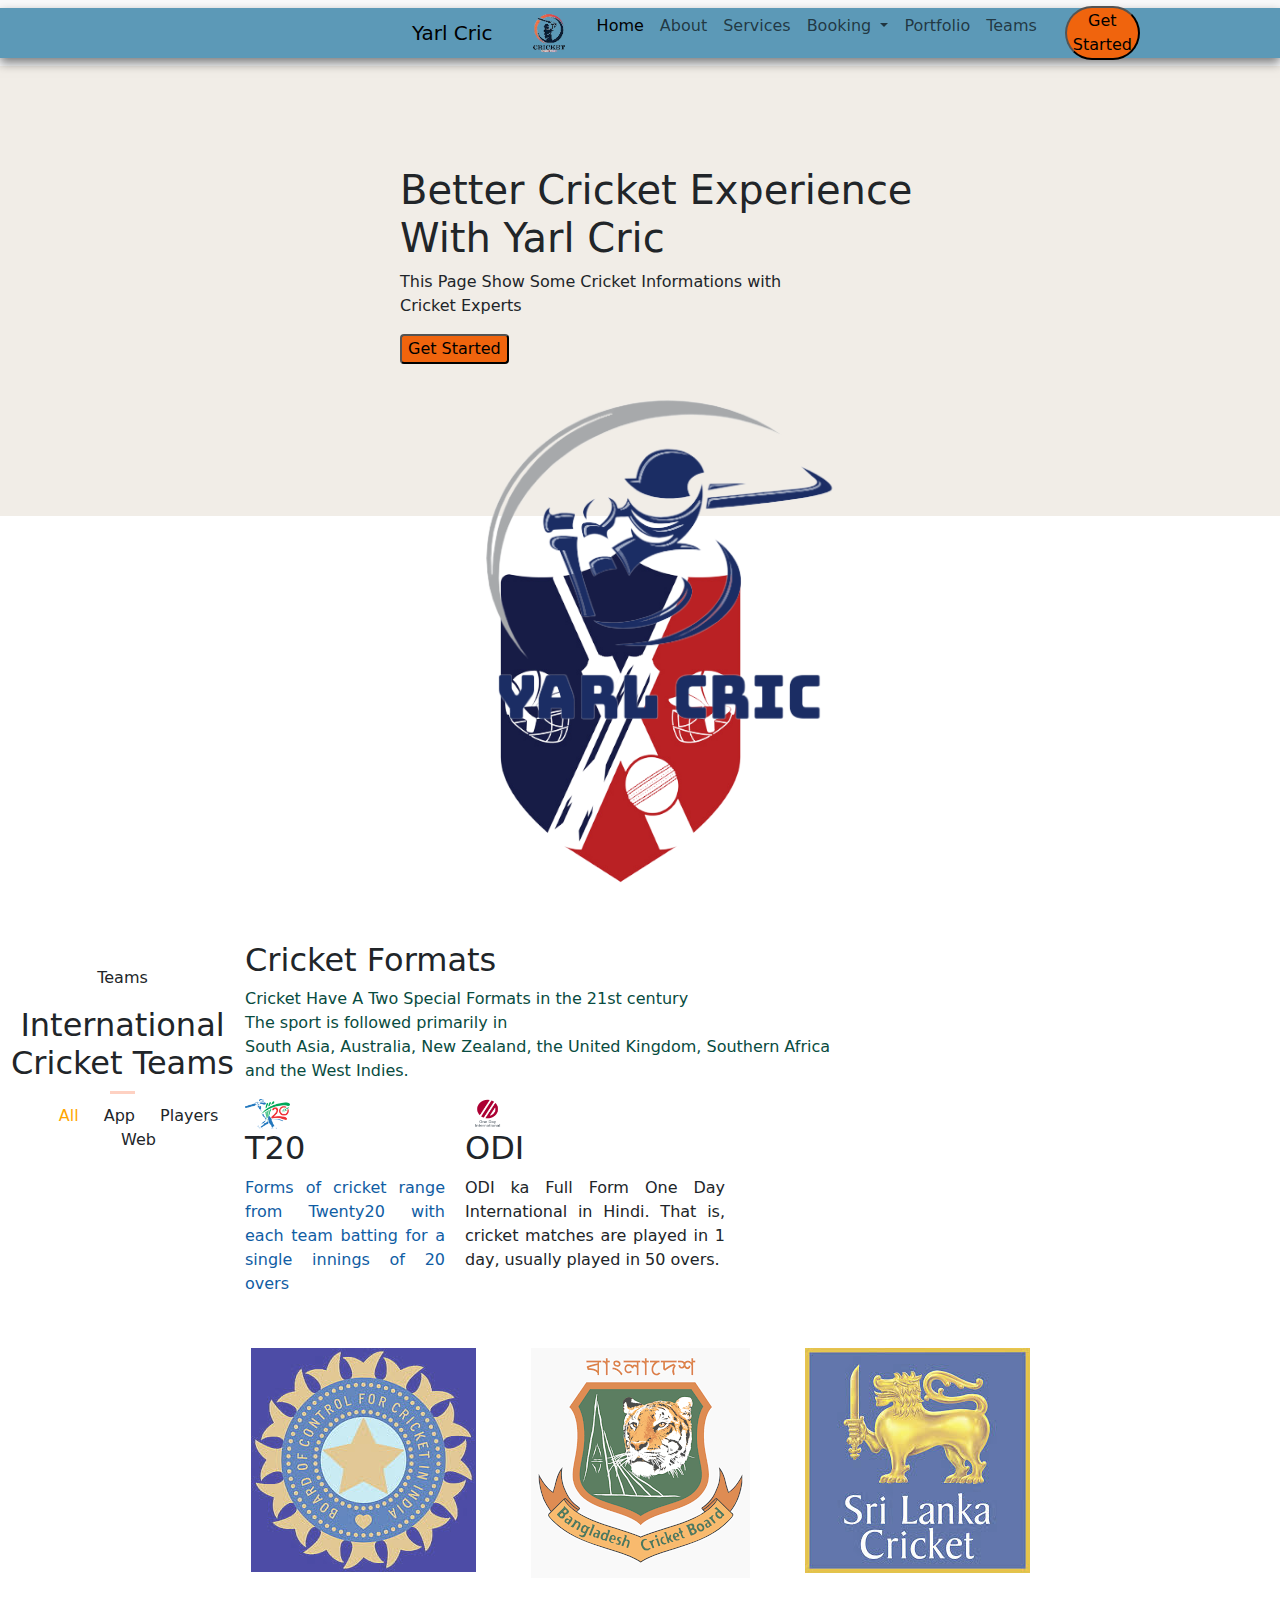
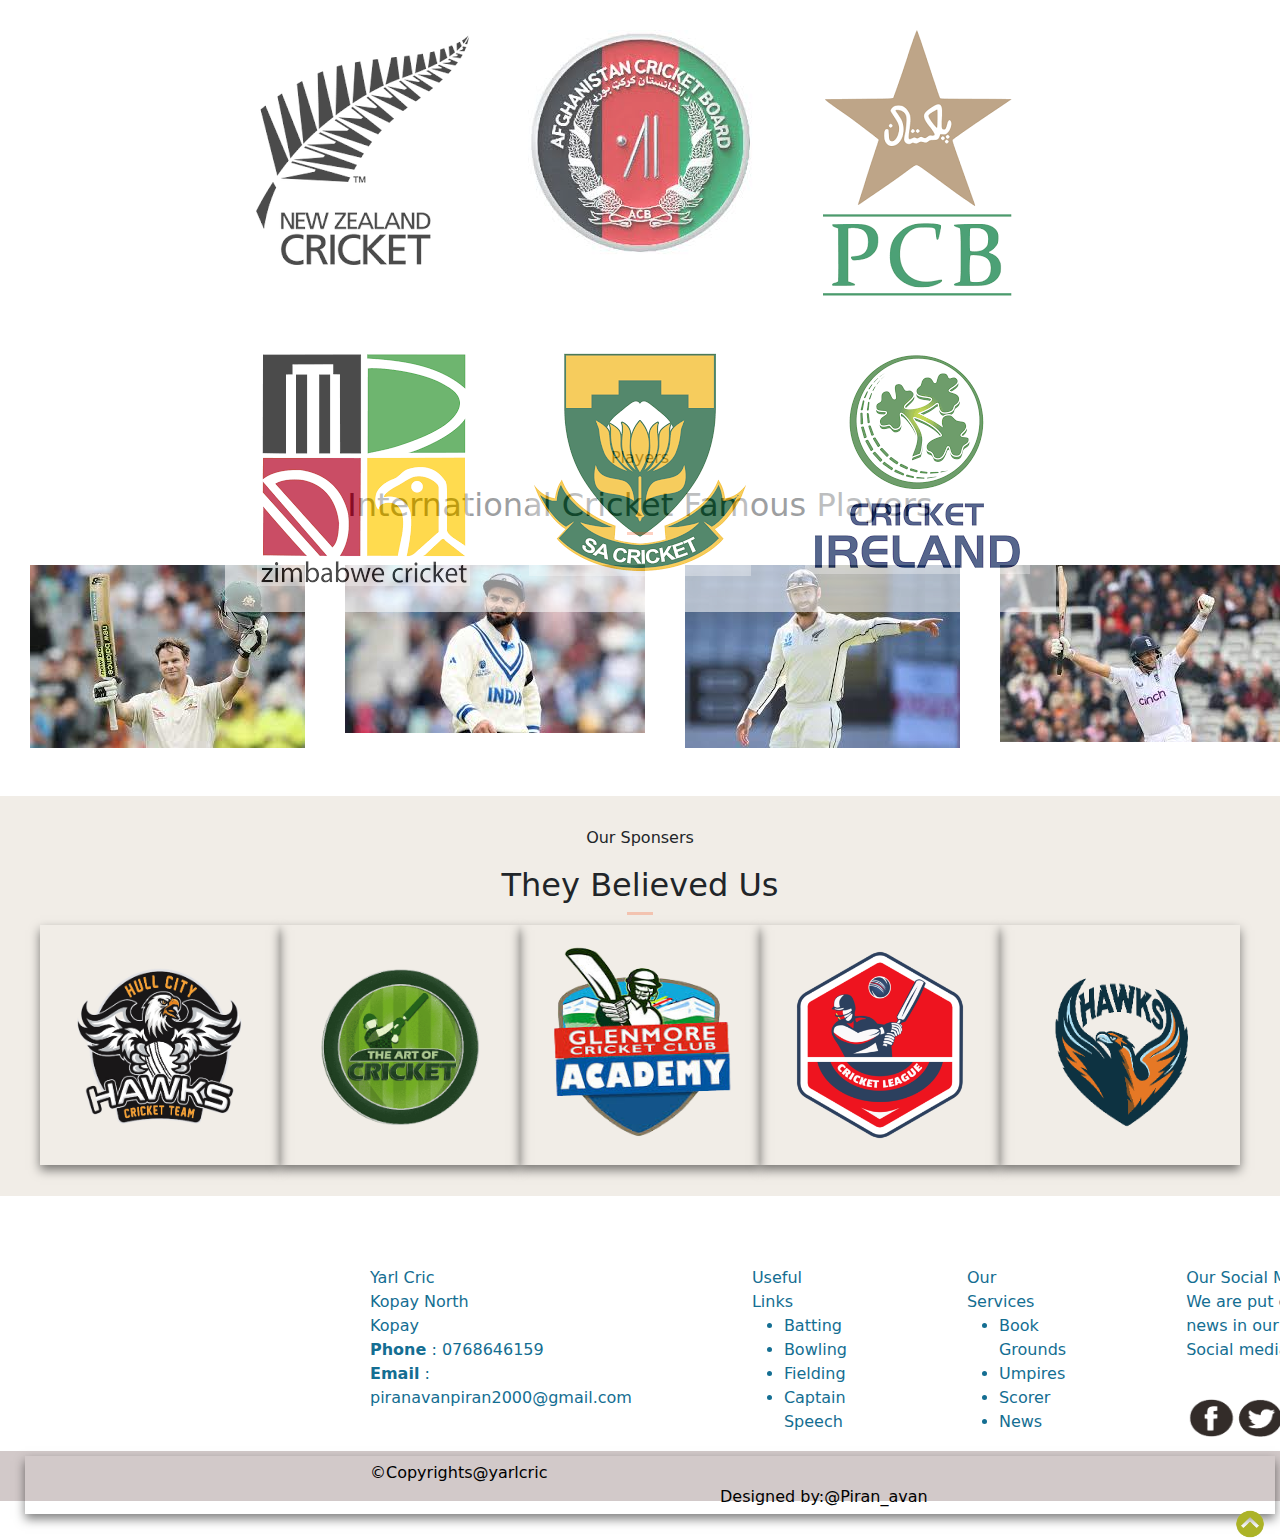
<file: index.html>
<!DOCTYPE html>
<html lang="en">
<head>
    <meta charset="UTF-8">
    <meta name="viewport" content="width=device-width, initial-scale=1.0">
    <title>Yarl Cric</title>
    <link rel="stylesheet" href="style.css">
    <link href="./Assets/bootstrap/css/bootstrap.min.css" rel="stylesheet" >
</head>
<body>
    <script src="https://cdn.jsdelivr.net/npm/bootstrap@5.3.2/dist/js/bootstrap.bundle.min.js"></script>
    <!-- Nav Bar -->
    <section>
    <nav class="navbar navbar-expand-lg bg-body-tertiary">
      <div class="container-fluid section">
        <a class="navbar-brand two" href="#">Yarl Cric</a>
        <img src="./Assets/images/download-removebg-preview.png" alt="Yarl cric" width="100px" height="80px">

        <button class="navbar-toggler" type="button" data-bs-toggle="collapse" data-bs-target="#navbarNavDropdown" aria-controls="navbarNavDropdown" aria-expanded="false" aria-label="Toggle navigation">
          <span class="navbar-toggler-icon"></span>
        </button>
        <div class="collapse navbar-collapse" id="navbarNavDropdown">
          <ul class="navbar-nav ms-auto one">
            <li class="nav-item">
              <a class="nav-link active" aria-current="page" href="#">Home</a>
            </li>
            <li class="nav-item">
              <a class="nav-link" href="#">About</a>
            </li>
            <li class="nav-item">
              <a class="nav-link" href="#">Services</a>
            </li>
            <li class="nav-item dropdown">
              <a class="nav-link dropdown-toggle" href="#" role="button" data-bs-toggle="dropdown" aria-expanded="false">
              Booking
              </a>
              <ul class="dropdown-menu">
                <li><a class="dropdown-item" href="#">Grounds</a></li>
                <li><a class="dropdown-item" href="#">Umpires</a></li>
                <li><a class="dropdown-item" href="#">Scorer</a></li>
              </ul>
            </li>
            <li class="nav-item">
              <a class="nav-link" href="#">Portfolio</a>
            </li>
            <li class="nav-item">
              <a class="nav-link" href="#">Teams</a>
            </li>
            <button type="button" class="button">
              Get Started
            </button>
          </ul>
          
        </div>
      </div>
    </nav>
  </section>
  <!-- section2 -->
  <section>
  <div class="section2">
    <div class="para">
    <h1>Better Cricket Experience<br>With Yarl Cric</h1>
    <p style="font-weight: 50;">This Page Show Some Cricket Informations with<br>Cricket Experts</p>
    <button type="button" class="button1">
    Get Started
    </button>
  </div>
    <div class="img1">
    <img src="./Assets/images/Screenshot_from_2023-09-24_07-59-57-removebg-preview.png" class="img" alt="Man working with computer" >
  </div>
  </div>
</section>
<!-- section 3 -->
<section>
  <div class="section3">
    <div class="img2">
      <img src="./Assets/images/front.png" class="img0" alt="cricket">
    </div>
    <div class="para1">
      <h2>Cricket Formats</h2>
      <p style="color: rgb(8, 75, 64);">Cricket Have A Two Special Formats in the 21st century<br>The sport is followed primarily in <br>South Asia, Australia, New Zealand, the United Kingdom, Southern Africa <br>and the West Indies.</p>
      <div class="test">
        <div class="t20">
          <img src="./Assets/images/t-20-logo-7CF477405D-seeklogo.com.png" alt="t20 logo" width="45px"height="30px">
          <h2>T20</h2>
          <p style="color: rgb(16, 93, 164);">Forms of cricket range from Twenty20 with each team batting for a single innings of 20 overs </p>
        </div>
        <div class="odi">
          <img src="./Assets/images/images__4_-removebg-preview.png" alt="t20 logo" width="45px"height="30px">

          <h2>ODI</h2>
          <p>ODI ka Full Form One Day International in Hindi. That is, cricket matches are played in 1 day, usually played in 50 overs.</p> 
          
        </div>
      </div>
    </div>
  </div>
</section>
<!-- section 4 -->
<section class="section4">
  
    <p style="text-align: center; font-weight: 180; ">Teams</p>
    <h2 style="text-align: center;">International Cricket Teams</h2>
    <hr class="line">
    
    <ul type="none" class="port">
      <li style="color: orange;">All</li>
      <li>App</li>
      <li>Players</li>
      <li>Web</li>
    </ul>
    
    <div class="grid-container">
      <div class="grid-item"><img src="./Assets/images/images (1).jpeg" alt="BCCI"></div>
      <div class="grid-item"><img src="./Assets/images/download.png" alt="BCB"></div>
      <div class="grid-item"><a href="./team.html" target="_blank"><img src="./Assets/images/images (3).jpeg" alt="SLCB"></a></div>  
      <div class="grid-item"><img src="./Assets/images/images (1).png" alt="NZCB"></div>
      <div class="grid-item"><img src="./Assets/images/images (2).jpeg" alt="ACB"></div>
      <div class="grid-item"><img src="./Assets/images/images (2).png" alt="PCB"></div>  
      <div class="grid-item"><img src="./Assets/images/images.png" alt="ZCB"></div>
      <div class="grid-item"><img src="./Assets/images/download (1).png" alt="SACB"></div>
      <div class="grid-item"><img src="./Assets/images/images (3).png" alt="ECB"></div>  
    </div>
</section>
<!-- section5 -->
<section class="section5">
<p style="font-weight: 180;">Players</p>
  <h2> International Cricket Famous Players</h2>
  <hr class="line">

  <div class="grid-container1">
    <div class="grid-item1"><img src="./Assets/images/smith.jpeg" alt="smith"></div>
    <div class="grid-item1"><img src="./Assets/images/kohli.jpeg" alt="kohli"></div>
    <div class="grid-item1"><img src="./Assets/images/wiii.jpeg" alt="wili"></div>  
    <div class="grid-item1"><img src="./Assets/images/root1.jpeg" alt="root"></div>
    </div>
</section>

<!-- section6 -->
<section class="section6">
  <p style="padding-top: 30px; font-weight: 180;">Our Sponsers</p>
  <h2>They Believed Us</h2>
  <hr class="line">
  <div class="grid-container2">
    <div class="grid-item2"><img src="./Assets/images/1568106854_0-removebg-preview.png" class="spo" alt="Sponser1"></div>
    <div class="grid-item2"><img src="./Assets/images/png-transparent-brand-logo-green-cricket-batsman-logo-grass-brand-removebg-preview.png" class="spo" alt="Sponser2"></div>
    <div class="grid-item2"><img src="./Assets/images/images__8_-removebg-preview.png" class="spo" alt="Sponser3"></div>  
    <div class="grid-item2"><img src="./Assets/images/pngtree-cricket-league-logo-png-image_6631400.png" class="spo" alt="Sponser4"></div>
    <div class="grid-item2"><img src="./Assets/images/eagle-removebg-preview.png" class="spo" alt="Sponser5"></div>
    </div>
</section>
<!-- footer -->
<section class="section7">
  <div class="grid-container3">
    <div class="grid-item3"><p>Yarl Cric <br>Kopay North<br> Kopay <br><b>Phone</b> : 0768646159 <br><b>Email</b> : piranavanpiran2000@gmail.com</p></div>
    <div class="grid-item3">Useful Links
      <ul>
      <li>Batting</li>
      <li>Bowling</li>
      <li>Fielding</li>
      <li>Captain Speech</li>
      
    </ul>
  </div>
    <div class="grid-item3">Our Services
      <ul>
        <li>Book Grounds</li>
        <li>Umpires</li>
        <li>Scorer</li>
        <li>News</li>
        
      </ul>
    </div>  
    <div class="grid-item3"><p>Our Social Medias<br>We are put every news in our<br>Social media sides</p>
      <img src="./Assets/images/fb.png" height="80px" width="150px" >
    </div>
</section>
</body>
<!-- section9 -->
<footer><ul type="none" class="foot"><li style="font-weight: 180;">©Copyrights<b>@yarlcric</b></li>
  <li class="lik2" style="font-weight: 180;">Designed by:<b>@Piran_avan</b></li>
  <li class="lik"><img src="./Assets/images/uper-removebg-preview.png" height="30px" width="40px" alt="uper"></li>
</ul>
</footer>

</html>
</file>
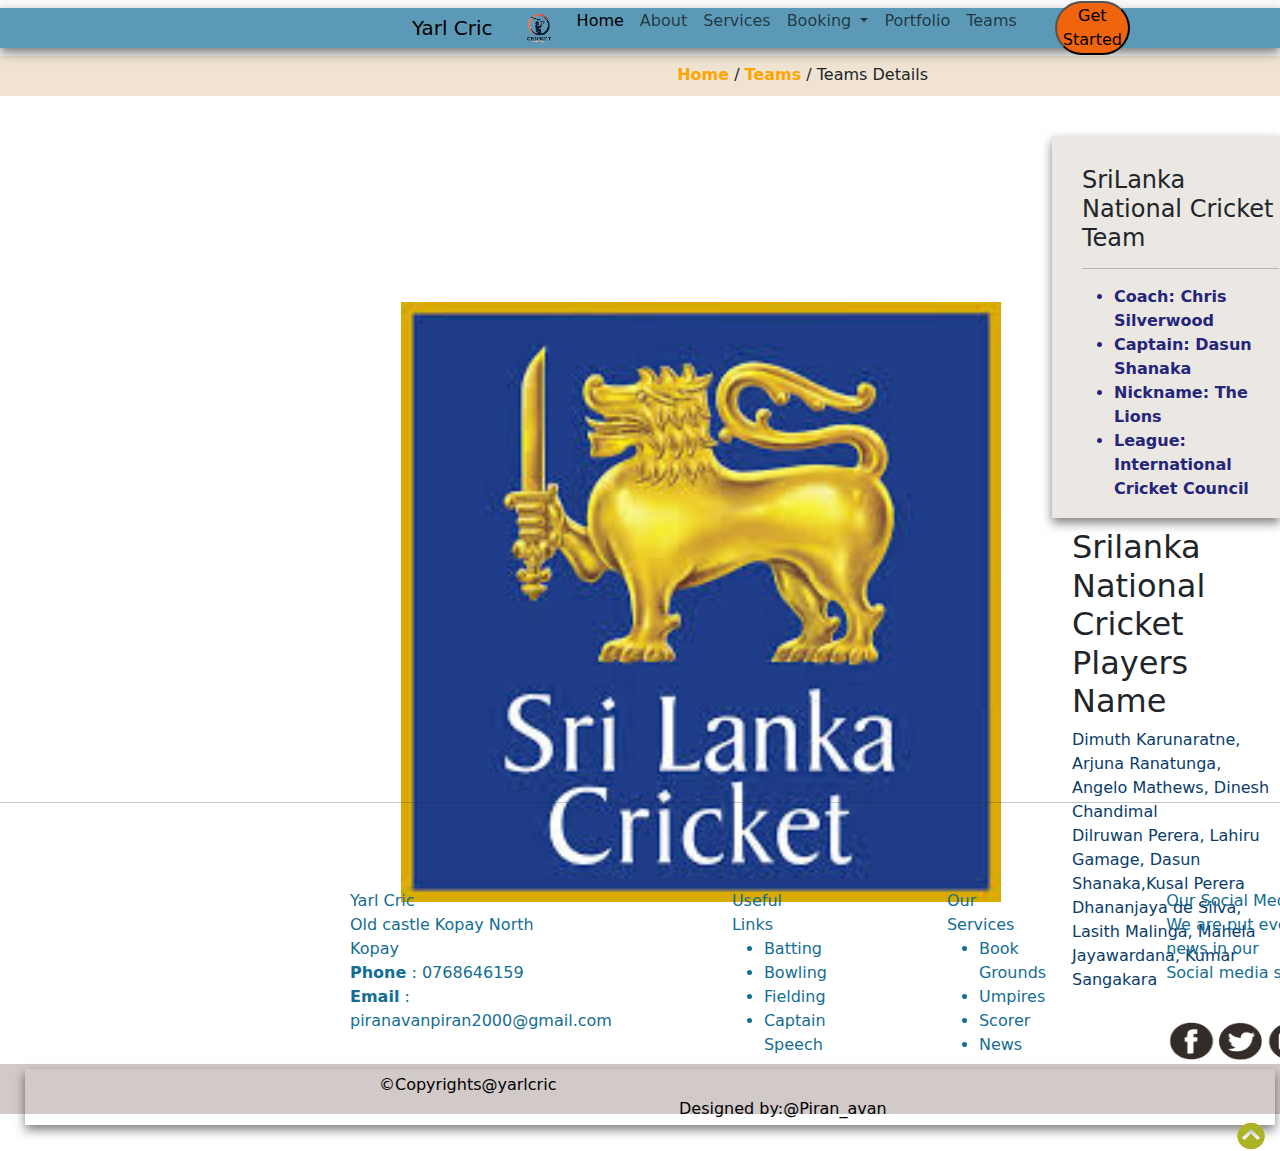
<file: team.html>
<!DOCTYPE html>
<html lang="en">
<head>
    <meta charset="UTF-8">
    <meta name="viewport" content="width=device-width, initial-scale=1.0">
    <title>SL Cricket</title>
    <link rel="stylesheet" href="team.css">
    <link href="./Assets/bootstrap/css/bootstrap.min.css" rel="stylesheet" >
</head>
<fieldset class="field">
<body>
    <script src="https://cdn.jsdelivr.net/npm/bootstrap@5.3.2/dist/js/bootstrap.bundle.min.js"></script>

    <!-- Nav Bar -->
    <section>
        <nav class="navbar navbar-expand-lg bg-body-tertiary">
          <div class="container-fluid section">
            <a class="navbar-brand two" href="#">Yarl Cric</a>
            <img src="./Assets/images/download-removebg-preview.png" alt="Yarl cric" width="80px" height="60px">
    
            <button class="navbar-toggler" type="button" data-bs-toggle="collapse" data-bs-target="#navbarNavDropdown" aria-controls="navbarNavDropdown" aria-expanded="false" aria-label="Toggle navigation">
              <span class="navbar-toggler-icon"></span>
            </button>
            <div class="collapse navbar-collapse" id="navbarNavDropdown">
              <ul class="navbar-nav ms-auto one">
                <li class="nav-item">
                  <a class="nav-link active" aria-current="page" href="./index.html">Home</a>
                </li>
                <li class="nav-item">
                  <a class="nav-link" href="#">About</a>
                </li>
                <li class="nav-item">
                  <a class="nav-link" href="#">Services</a>
                </li>
                <li class="nav-item dropdown">
                  <a class="nav-link dropdown-toggle" href="#" role="button" data-bs-toggle="dropdown" aria-expanded="false">
                  Booking
                  </a>
                  <ul class="dropdown-menu">
                    <li><a class="dropdown-item" href="#">Grounds</a></li>
                    <li><a class="dropdown-item" href="#">Umpires</a></li>
                    <li><a class="dropdown-item" href="#">Scorer</a></li>
                  </ul>
                </li>
                <li class="nav-item">
                  <a class="nav-link" href="#">Portfolio</a>
                </li>
                <li class="nav-item">
                  <a class="nav-link" href="#">Teams</a>
                </li>
                <button type="button" class="button">
                  Get Started
                </button>
              </ul>
              
            </div>
          </div>
        </nav>
      </section>

      <!-- header -->
      <header class="head1">
        <p class="head2"> <b style="color: orange;">Home</b> / <b style="color: orange;">Teams</b>   / Teams Details</p>
      </header>

      <!-- section1 -->
      <section class="section1">
      <table class="tab1">
        
        <tr>
          <th rowspan="3"><img src="./Assets/images/images (3).jpeg" alt="SLCB" class="img1"></th>
          </tr>
        
          <tr >
            <th class="tab2" >
            <h4>SriLanka National Cricket Team</h4>
            <hr class="line3">
              <ul style="color: rgb(37, 37, 122);">
                <li>Coach: Chris Silverwood</li>
                <li>Captain: Dasun Shanaka</li>
                <li>Nickname: The Lions</li>
                <li>League: International Cricket Council</li>
               </ul>
          </th>
        </tr>

         <tr >
          <td class="tab3">
            <h2>Srilanka National Cricket <br>Players Name</h2>
            <p style="color: rgb(9, 60, 105);"> 	Dimuth Karunaratne, Arjuna Ranatunga, Angelo Mathews, Dinesh Chandimal<br>Dilruwan Perera, Lahiru Gamage,  Dasun Shanaka,Kusal Perera<br>
              Dhananjaya de Silva, Lasith Malinga, Mahela Jayawardana, Kumar Sangakara</p>
          </td>
        </tr>

      </table>
    </section>

    <!-- HR -->
    <hr class="line2">

    <!-- footer -->
<section class="section7">
  <div class="grid-container3">
    <div class="grid-item3"><p>Yarl Cric <br>Old castle Kopay North<br> Kopay <br><b>Phone</b> : 0768646159 <br><b>Email</b> : piranavanpiran2000@gmail.com</p></div>
    <div class="grid-item3">Useful Links
      <ul>
      <li>Batting</li>
      <li>Bowling</li>
      <li>Fielding</li>
      <li>Captain Speech</li>
      
    </ul>
  </div>
    <div class="grid-item3">Our Services
      <ul>
        <li>Book Grounds</li>
        <li>Umpires</li>
        <li>Scorer</li>
        <li>News</li>
        
      </ul>
    </div>  
    <div class="grid-item3"><p>Our Social Medias<br>We are put every news in our<br>Social media sides</p>
    <img src="./Assets/images/fb.png" height="80px" width="150px"></div>
</section>
</body>
<!-- section9 -->
<footer><ul type="none" class="foot"><li style="font-weight: 180;">©Copyrights<b>@yarlcric</b></li>
  <li class="lik2" style="font-weight: 180;">Designed by:<b>@Piran_avan</b></li>
  <li class="lik" ><img src="./Assets/images/uper-removebg-preview.png" height="30px" width="40px" alt="uper"></li>

</ul>
</footer>
</fieldset>
</html>
</file>
<file: style.css>
/* nav bar */

.button{ background-color:rgb(240, 100, 13);
border-radius: 100px;
margin-left: 20px;
       }


.one{ padding-right: 350px;}

.two{ padding-left:400px;
font-weight: 100;
color:rgb(80, 99,128);
     }

.section{ background-color:#5c99b7;
           height: 50px;
           box-shadow: 0px 5px 10px 0px rgba(0, 0, 0, 0.5) ;
        }

/* section2 */

.button1{background-color:rgb(240, 100, 13);
    border-radius: 4px;
    
         }


.img{ width:400px;
height: 400px;
margin-top: 10px;
margin-left: 50px;
}

.section2{ padding-left: 400px;
    background-color: rgb(241, 237, 231);
    padding-bottom: 200px;
    height: 450px;
    }

.img1{ margin-right:200px;}
.para{ padding-top:100px;
       float: left;}

/* section3 */

.section3{ height:450px ;}

.img0{ width:350px;
    height: 350px;
    margin-top: 25px;
    margin-left: 450px;
    }
    
    .img2{  float: left;}

    .para1{float: right;
    margin-top: 50px;
    margin-right: 450px;
                         }

.t20{  float: left;
text-align: justify;
margin-right: 20px;
width: 200px;}


.odi{ text-align: justify;
    width:500px;
    padding-right: 20px;


}

/* section4 */
.section4{
 text-align: center;
 height: 1080px;
}

.line{
 width: 2%;
 color: rgb(250, 72, 12);
margin: 0 auto;
border-width: 3px;
}

.port > li{ display: inline;
            padding: 10px;}

.port{ 
    padding-top: 10px;
    }

    .grid-container {
        display: inline-grid;
        grid-template-columns: auto auto auto;
       padding: 10px;
      }

      .grid-item {
        background-color: rgba(255, 255, 255, 0.8);
        padding: 26px;
        text-align: center;
        opacity: 0.7;
                   }

      .grid-item:hover {
        opacity: 1.0;
      }

      

    /* section5 */

.section5{ text-align: center;
           height: 350px;}

.grid-container1 {
    display:inline-grid;
    grid-template-columns: auto auto auto auto;
    padding: 10px;}

.grid-item1 {
        padding: 20px;
        text-align: center;
    
                }

/* section6 */

.section6{ text-align: center;
    background-color: rgb(241, 237, 231);
    height: 400px;
                               }

.grid-container2 {
    display:inline-grid;
    grid-template-columns: auto auto auto auto auto;
    padding: 10px;}

.grid-item2 {
        padding: 20px;
        text-align: center;
        box-shadow: 0px 5px 10px 0px rgba(0, 0, 0, 0.5) ;
                }

.spo{ width: 200px;
height: 200px;}

/* footer */

.section7{   margin-left: 300px;
             height: 255px;
            }
                            

.grid-container3 {
    display:inline-grid;
    grid-template-columns: auto auto auto auto ;
    padding: 10px;
     }

.grid-item3{
        padding: 60px;
        color:rgb(20, 110, 146);
                }

                /* section9 */
footer{ background-color:rgba(169, 151, 151, 0.523) ;
color: black;
padding: 5px;
height: 50px;
              }

.foot>li{ display: inline;
    padding-left: 340px;
                         }

.foot{ padding: 5px;
margin-left: 20px;
box-shadow: 0px 5px 10px 0px rgba(0, 0, 0, 0.5) ;}


/* error */
.foot>.lik{  float: right; }

.foot>.lik2{ margin-left: 350px;}
</file>
<file: team.css>
/* nav bar */

.button{ background-color:rgb(240, 100, 13);
    border-radius: 100px;
    margin-left: 30px;
    }
    
    
    .one{ padding-right: 350px;}
    
    .two{ padding-left:400px;
    font-weight: 100;
    color:rgb(80, 99,128);
    }
    .section{ background-color:#5c99b7;
            height: 40px;   
            box-shadow: 0px 5px 10px 0px rgba(0, 0, 0, 0.5) ; }

    /* header */

    .head1{ background-color: rgb(240, 227, 210);
             padding: 2px;
            height: 40px;
            
        }

        .head2{ float:right;
        padding-right: 350px;
    margin-top:5px; }

    /* section1 */

    table, th, td {
        
        border-collapse: collapse;
    
      }

    .section1{  margin-left: 400px;
    margin-top: 40px;
     height: 650px;}


    .img1{  width: 600px;
            height: 600px;
            margin-right: 50px;           
        }

    .tab2{ padding-left: 30px;
    padding-top: 30px;
    background-color: rgb(235, 231, 226);
    width: 400px;
    height: 150px;
    box-shadow: 0px 5px 10px 0px rgba(0, 0, 0, 0.5) ; 
 }
    
    .tab3{ padding-left: 20px;
        padding-bottom: 60px;
        padding-top: 10px;
        
        
        
        }

        

    /* hr */
.line3{  width:100%;
         
   }


    /* footer */

.section7{   margin-left: 280px;
    height: 245px;
    
     }
    
                                
    
    .grid-container3 {
        display:inline-grid;
        grid-template-columns: auto auto auto auto ;
        padding: 10px;
         ;}
    
    .grid-item3{
            padding: 60px;
            color:rgb(20, 110, 146);
                    }
    
    /* section9 */
    
    footer{ background-color:rgba(169, 151, 151, 0.523) ;
    color: black;
    padding: 5px;
    height: 50px;
    }
    
    .foot>li{ display: inline;
        padding-left: 350px;
    }
    
    .foot{ padding: 4px;
    margin-left: 20px;
    box-shadow: 0px 5px 10px 0px rgba(0, 0, 0, 0.5)}

/* error */
.foot>.lik{  float: right; }
.foot>.lik2{ margin-left: 300px;}
</file>
